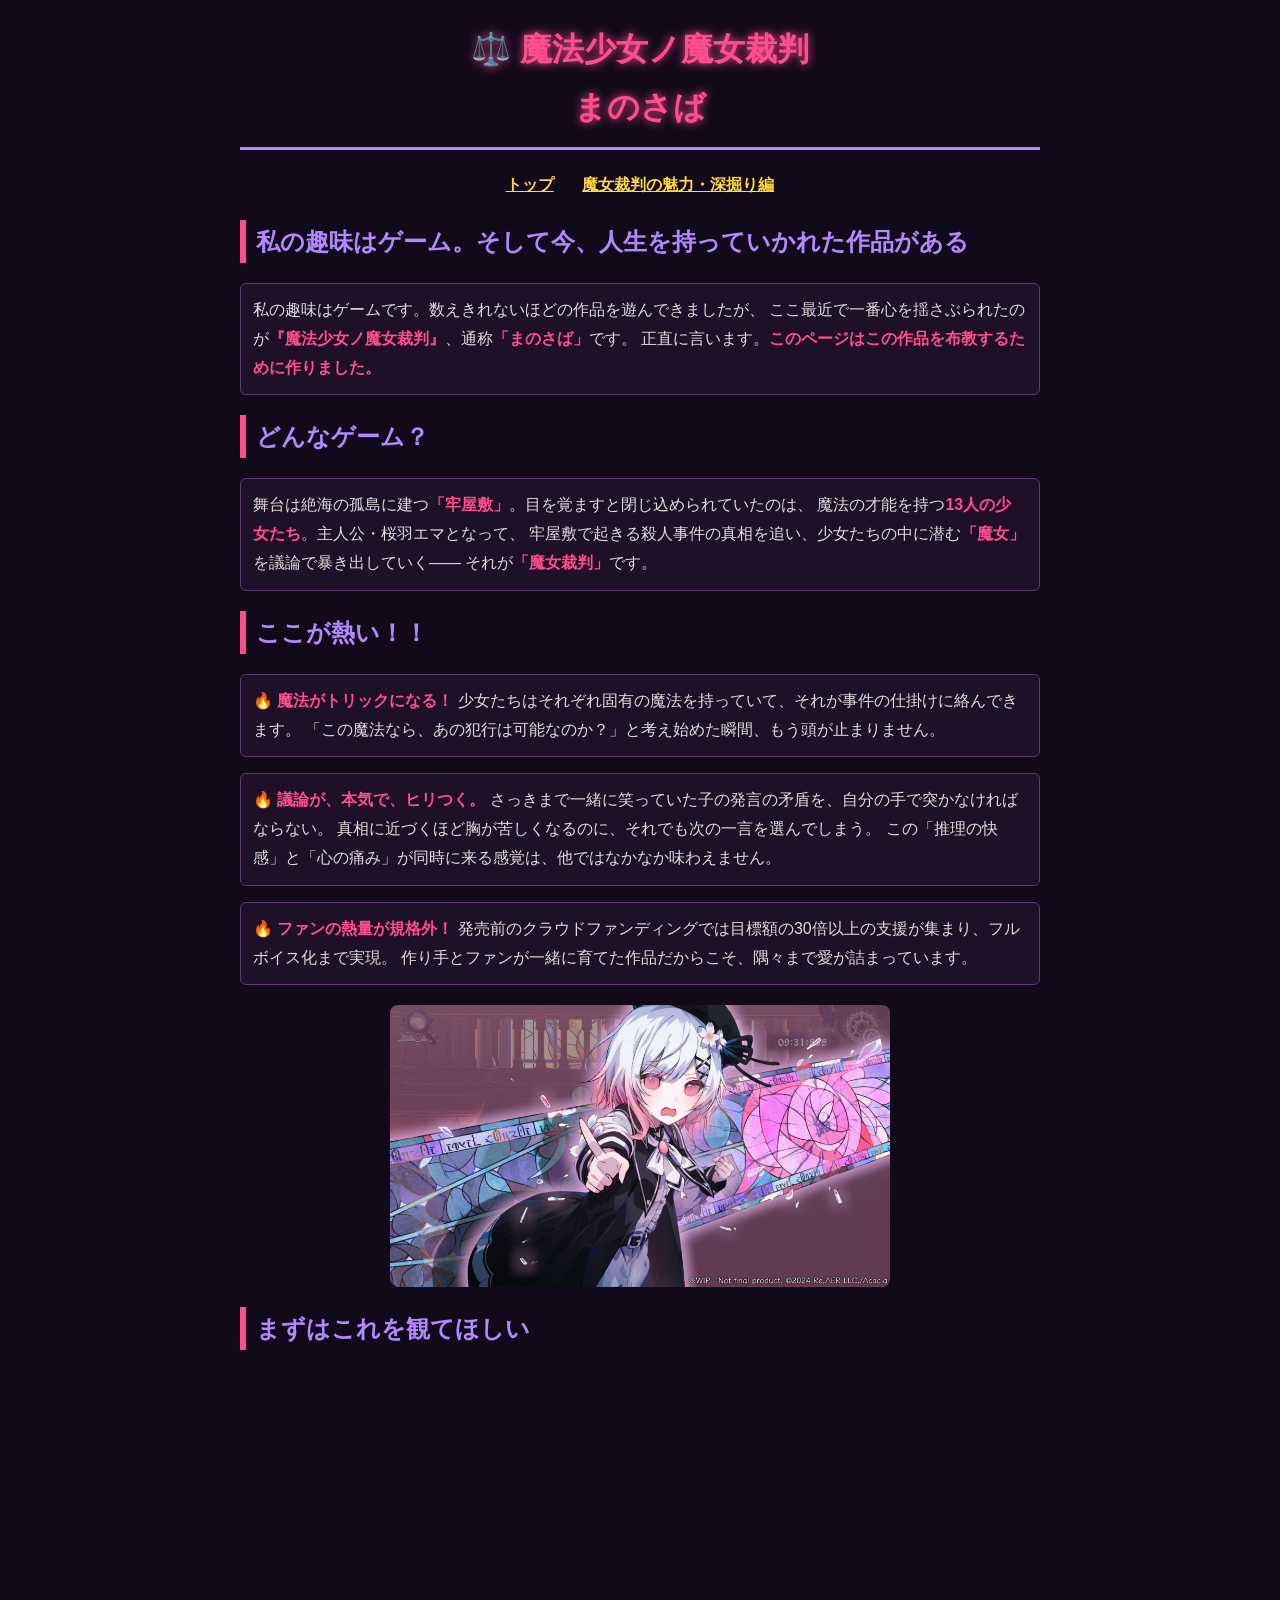
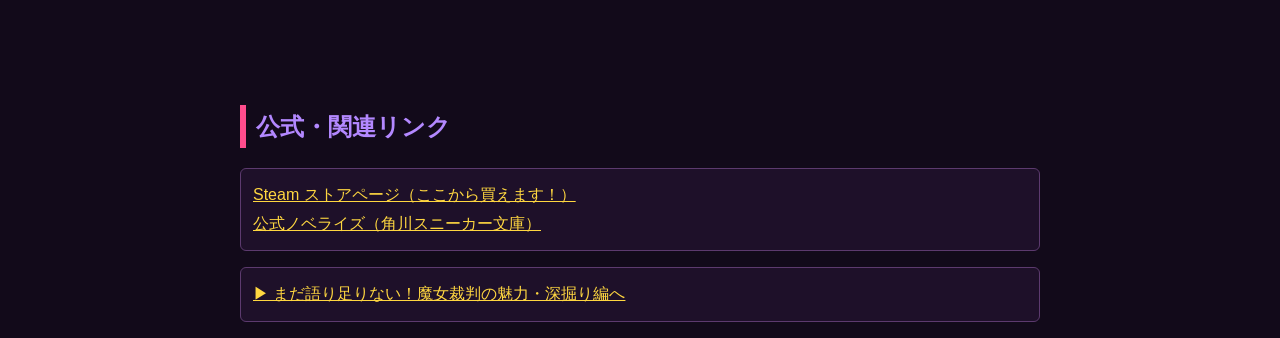
<file: index.html>
<!DOCTYPE html>
<html lang="ja">
<head>
  <meta charset="UTF-8">
  <meta name="viewport" content="width=device-width, initial-scale=1">
  <title>私の趣味：ゲーム ～魔法少女ノ魔女裁判～</title>
  <link href="style.css" rel="stylesheet" type="text/css">
</head>
<body>
  <h1>⚖️ 魔法少女ノ魔女裁判<br>まのさば</h1>

  <nav>
    <a href="index.html">トップ</a>
    <a href="sub.html">魔女裁判の魅力・深掘り編</a>
  </nav>

  <h2>私の趣味はゲーム。そして今、人生を持っていかれた作品がある</h2>
  <p>私の趣味はゲームです。数えきれないほどの作品を遊んできましたが、
  ここ最近で一番心を揺さぶられたのが<strong>『魔法少女ノ魔女裁判』</strong>、通称<strong>「まのさば」</strong>です。
  正直に言います。<strong>このページはこの作品を布教するために作りました。</strong></p>

  <h2>どんなゲーム？</h2>
  <p>舞台は絶海の孤島に建つ<strong>「牢屋敷」</strong>。目を覚ますと閉じ込められていたのは、
  魔法の才能を持つ<strong>13人の少女たち</strong>。主人公・桜羽エマとなって、
  牢屋敷で起きる殺人事件の真相を追い、少女たちの中に潜む<strong>「魔女」</strong>を議論で暴き出していく――
  それが<strong>「魔女裁判」</strong>です。</p>

  <h2>ここが熱い！！</h2>
  <p>🔥 <strong>魔法がトリックになる！</strong>
  少女たちはそれぞれ固有の魔法を持っていて、それが事件の仕掛けに絡んできます。
  「この魔法なら、あの犯行は可能なのか？」と考え始めた瞬間、もう頭が止まりません。</p>
  <p>🔥 <strong>議論が、本気で、ヒリつく。</strong>
  さっきまで一緒に笑っていた子の発言の矛盾を、自分の手で突かなければならない。
  真相に近づくほど胸が苦しくなるのに、それでも次の一言を選んでしまう。
  この「推理の快感」と「心の痛み」が同時に来る感覚は、他ではなかなか味わえません。</p>
  <p>🔥 <strong>ファンの熱量が規格外！</strong>
  発売前のクラウドファンディングでは目標額の30倍以上の支援が集まり、フルボイス化まで実現。
  作り手とファンが一緒に育てた作品だからこそ、隅々まで愛が詰まっています。</p>

  <img src="game.jpg" alt="魔法少女ノ魔女裁判を遊んでいる様子" width="500">

  <h2>まずはこれを観てほしい</h2>
  <!-- ↓この行を、YouTubeでコピーした公式PVの埋め込みコードに差し替える -->
<iframe width="560" height="315" src="https://www.youtube.com/embed/7sgI08GVcVg?si=rD-jhO_lzywVdFHg" title="YouTube video player" frameborder="0" allow="accelerometer; autoplay; clipboard-write; encrypted-media; gyroscope; picture-in-picture; web-share" referrerpolicy="strict-origin-when-cross-origin" allowfullscreen></iframe>

  <h2>公式・関連リンク</h2>
  <p>
    <a href="https://store.steampowered.com/app/3101040/" target="_blank">Steam ストアページ（ここから買えます！）</a><br>
    <a href="https://www.kadokawa.co.jp/product/322507000117/" target="_blank">公式ノベライズ（角川スニーカー文庫）</a>
  </p>

  <p><a href="sub.html">▶ まだ語り足りない！魔女裁判の魅力・深掘り編へ</a></p>
</body>
</html>
</file>
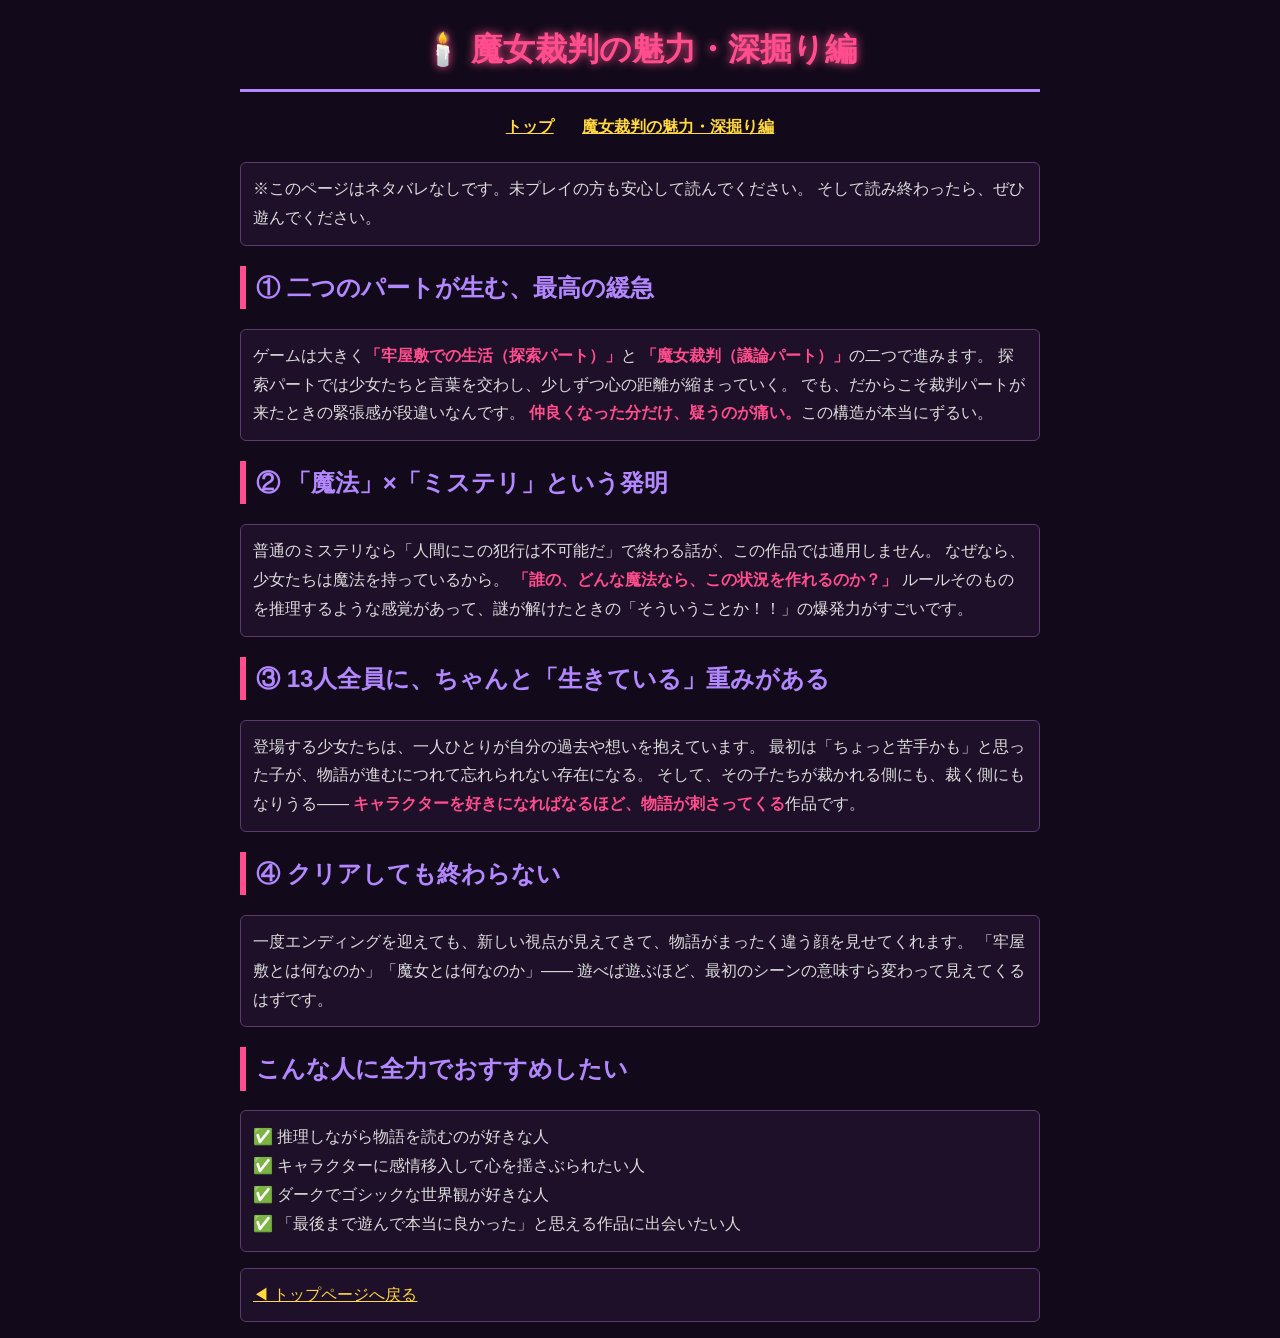
<file: sub.html>
<!DOCTYPE html>
<html lang="ja">
<head>
  <meta charset="UTF-8">
  <meta name="viewport" content="width=device-width, initial-scale=1">
  <title>魔女裁判の魅力・深掘り編</title>
  <link href="style.css" rel="stylesheet" type="text/css">
</head>
<body>
  <h1>🕯️ 魔女裁判の魅力・深掘り編</h1>

  <nav>
    <a href="index.html">トップ</a>
    <a href="sub.html">魔女裁判の魅力・深掘り編</a>
  </nav>

  <p>※このページはネタバレなしです。未プレイの方も安心して読んでください。
  そして読み終わったら、ぜひ遊んでください。</p>

  <h2>① 二つのパートが生む、最高の緩急</h2>
  <p>ゲームは大きく<strong>「牢屋敷での生活（探索パート）」</strong>と
  <strong>「魔女裁判（議論パート）」</strong>の二つで進みます。
  探索パートでは少女たちと言葉を交わし、少しずつ心の距離が縮まっていく。
  でも、だからこそ裁判パートが来たときの緊張感が段違いなんです。
  <strong>仲良くなった分だけ、疑うのが痛い。</strong>この構造が本当にずるい。</p>

  <h2>② 「魔法」×「ミステリ」という発明</h2>
  <p>普通のミステリなら「人間にこの犯行は不可能だ」で終わる話が、この作品では通用しません。
  なぜなら、少女たちは魔法を持っているから。
  <strong>「誰の、どんな魔法なら、この状況を作れるのか？」</strong>
  ルールそのものを推理するような感覚があって、謎が解けたときの「そういうことか！！」の爆発力がすごいです。</p>

  <h2>③ 13人全員に、ちゃんと「生きている」重みがある</h2>
  <p>登場する少女たちは、一人ひとりが自分の過去や想いを抱えています。
  最初は「ちょっと苦手かも」と思った子が、物語が進むにつれて忘れられない存在になる。
  そして、その子たちが裁かれる側にも、裁く側にもなりうる――
  <strong>キャラクターを好きになればなるほど、物語が刺さってくる</strong>作品です。</p>

  <h2>④ クリアしても終わらない</h2>
  <p>一度エンディングを迎えても、新しい視点が見えてきて、物語がまったく違う顔を見せてくれます。
  「牢屋敷とは何なのか」「魔女とは何なのか」――
  遊べば遊ぶほど、最初のシーンの意味すら変わって見えてくるはずです。</p>

  <h2>こんな人に全力でおすすめしたい</h2>
  <p>✅ 推理しながら物語を読むのが好きな人<br>
  ✅ キャラクターに感情移入して心を揺さぶられたい人<br>
  ✅ ダークでゴシックな世界観が好きな人<br>
  ✅ 「最後まで遊んで本当に良かった」と思える作品に出会いたい人</p>

  <p><a href="index.html">◀ トップページへ戻る</a></p>
</body>
</html>
</file>
<file: style.css>
body {
  background: #120a1a;
  color: #eeeeee;
  max-width: 800px;
  width: 92%;
  margin: auto;
  font-family: sans-serif;
  line-height: 1.8;
}
h1 {
  color: #ff4d8d;
  text-align: center;
  border-bottom: 3px solid #b388ff;
  padding-bottom: 10px;
  text-shadow: 0 0 10px #ff4d8d;
}
h2 {
  color: #b388ff;
  border-left: 6px solid #ff4d8d;
  padding-left: 10px;
}
p {
  color: #dddddd;
  border: 1px solid #5c3a6e;
  background: #1e1029;
  padding: 12px;
  border-radius: 6px;
}
strong {
  color: #ff4d8d;
}
a {
  color: #ffd740;
}
nav {
  text-align: center;
  margin: 20px 0;
}
nav a {
  margin: 0 12px;
  font-weight: bold;
}
img, iframe {
  display: block;
  max-width: 100%;
  margin: 20px auto;
  border-radius: 8px;
}
</file>
